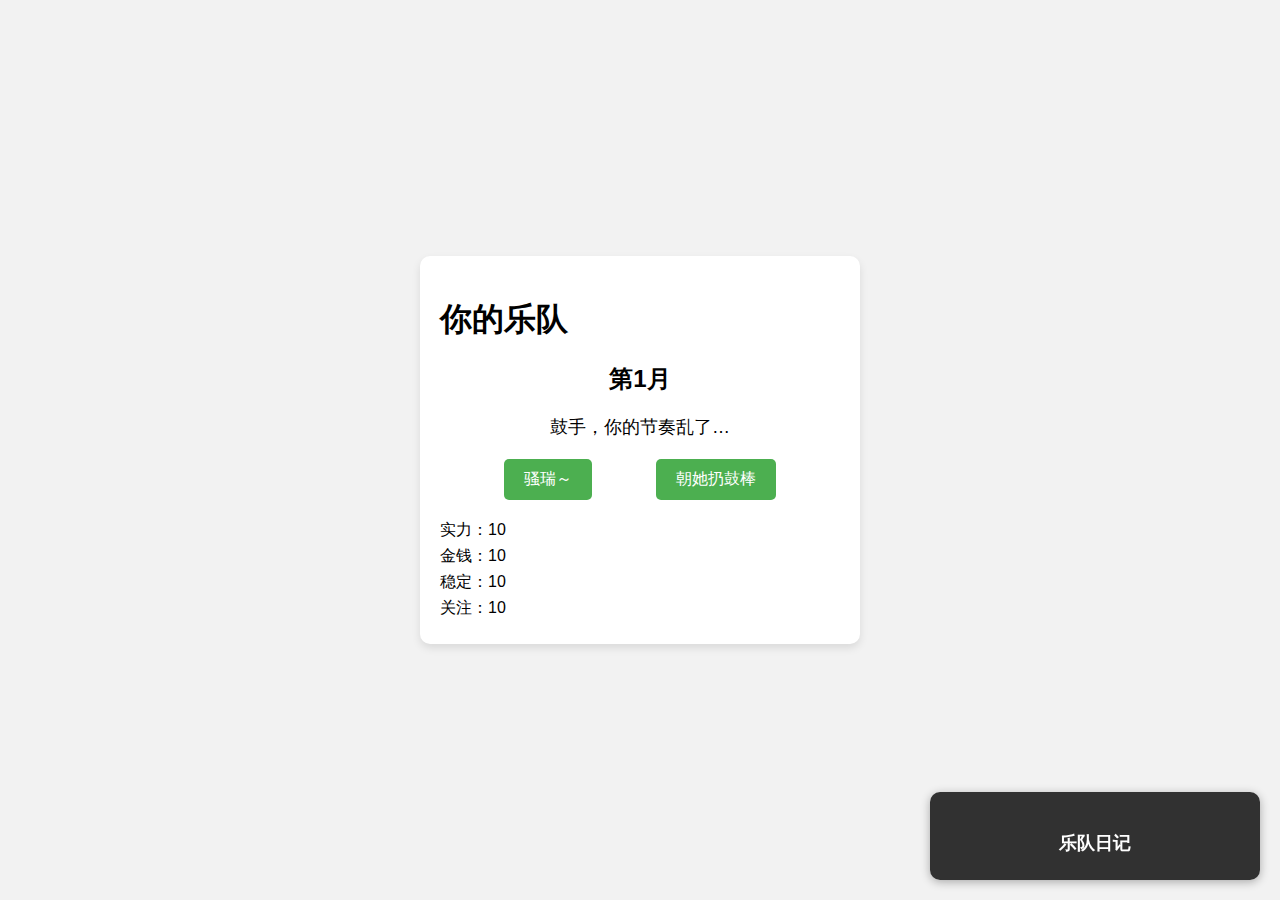
<file: gamePage.html>
<!DOCTYPE html>
<html lang="zh">
<head>
    <meta charset="UTF-8">
    <meta name="viewport" content="width=device-width, initial-scale=1.0">
    <title>乐队管理游戏</title>
    <link rel="stylesheet" href="gamestyles.css">
</head>
<body>
    <div class="game-container">
        <h1>你的乐队</h1>
        
        <!-- 月份显示 -->
        <div id="month-display" class="month-display">第1月</div>

        <!-- 卡牌显示 -->
        <div id="card-display" class="card-display">乐队之旅开始！</div>

        <!-- 玩家选择按钮 -->
        <div class="buttons">
            <button id="yes-btn">是</button>
            <button id="no-btn">否</button>
        </div>

        <!-- 乐队状态 -->
        <div id="status" class="status">
            <p>实力：<span id="strength">10</span></p>
            <p>金钱：<span id="money">10</span></p>
            <p>稳定：<span id="stability">10</span></p>
            <p>关注：<span id="popularity">10</span></p>
        </div>
    </div>

    <!-- 游戏日志区 -->
    <div class="game-log">
        <h4>乐队日记</h4>
        <div id="log-list" class="log-messages">
      <!-- 日志信息会动态插入到这里 -->
        </div>
    </div>
    
    <script type="module" src="gamescript.js"></script>
</body>
</html>
</file>
<file: gamestyles.css>
/* 通用样式 */
body {
    font-family: Arial, sans-serif;
    background-color: #f2f2f2;
    display: flex;
    justify-content: center;
    align-items: center;
    height: 100vh;
    margin: 0;
}

/* 游戏容器 */
.game-container {
    background-color: #fff;
    border-radius: 10px;
    padding: 20px;
    width: 400px;
    box-shadow: 0 4px 8px rgba(0, 0, 0, 0.1);
}

/* 月份显示 */
.month-display {
    font-size: 24px;
    font-weight: bold;
    text-align: center;
    margin-bottom: 20px;
}

/* 卡牌显示 */
.card-display {
    font-size: 18px;
    margin-bottom: 20px;
    text-align: center;
}

/* 按钮 */
.buttons {
    display: flex;
    justify-content: space-evenly;
    margin-bottom: 20px;
}

button {
    background-color: #4CAF50;
    color: white;
    border: none;
    padding: 10px 20px;
    font-size: 16px;
    cursor: pointer;
    border-radius: 5px;
    transition: background-color 0.3s ease;
}

button:hover {
    background-color: #45a049;
}

/* 乐队状态 */
.status {
    font-size: 16px;
    margin-top: 20px;
}

.status p {
    margin: 5px 0;
}

/* 日志区样式 */
.game-log {
    position: fixed;
    bottom: 20px;
    right: 20px;
    width: 300px;
    max-height: 400px;
    background-color: rgba(0, 0, 0, 0.8);
    color: white;
    border-radius: 10px;
    padding: 15px;
    box-shadow: 0 2px 10px rgba(0, 0, 0, 0.3);
    z-index: 1000;
    overflow-y: auto; /* 使日志内容可以滚动 */
  }
  
  .game-log h4 {
    font-size: 18px;
    margin-bottom: 10px;
    text-align: center;
  }
  
  .log-messages {
    font-size: 14px;
    line-height: 1.5;
  }
  
  /* 日志条目的样式 */
  .log-entry {
    margin-bottom: 10px;
    padding: 8px;
    border-radius: 5px;
    transition: background-color 0.3s;
  }
  
  /* 不同类型日志的背景色 */
  .log-entry.info {
    background-color: #2b7bec;
  }
  
  .log-entry.success {
    background-color: #28a745;
  }
  
  .log-entry.warning {
    background-color: #f39c12;
  }
  
  .log-entry.error {
    background-color: #e74c3c;
  }
  
  /* 重新开始按钮样式 */
.restart-button {
    display: block;
    margin: 20px auto;
    padding: 10px 20px;
    font-size: 16px;
    font-weight: bold;
    color: white;
    background-color: #007bff;
    border: none;
    border-radius: 5px;
    cursor: pointer;
    transition: background 0.3s ease;
}

.restart-button:hover {
    background-color: #0056b3;
}
</file>
